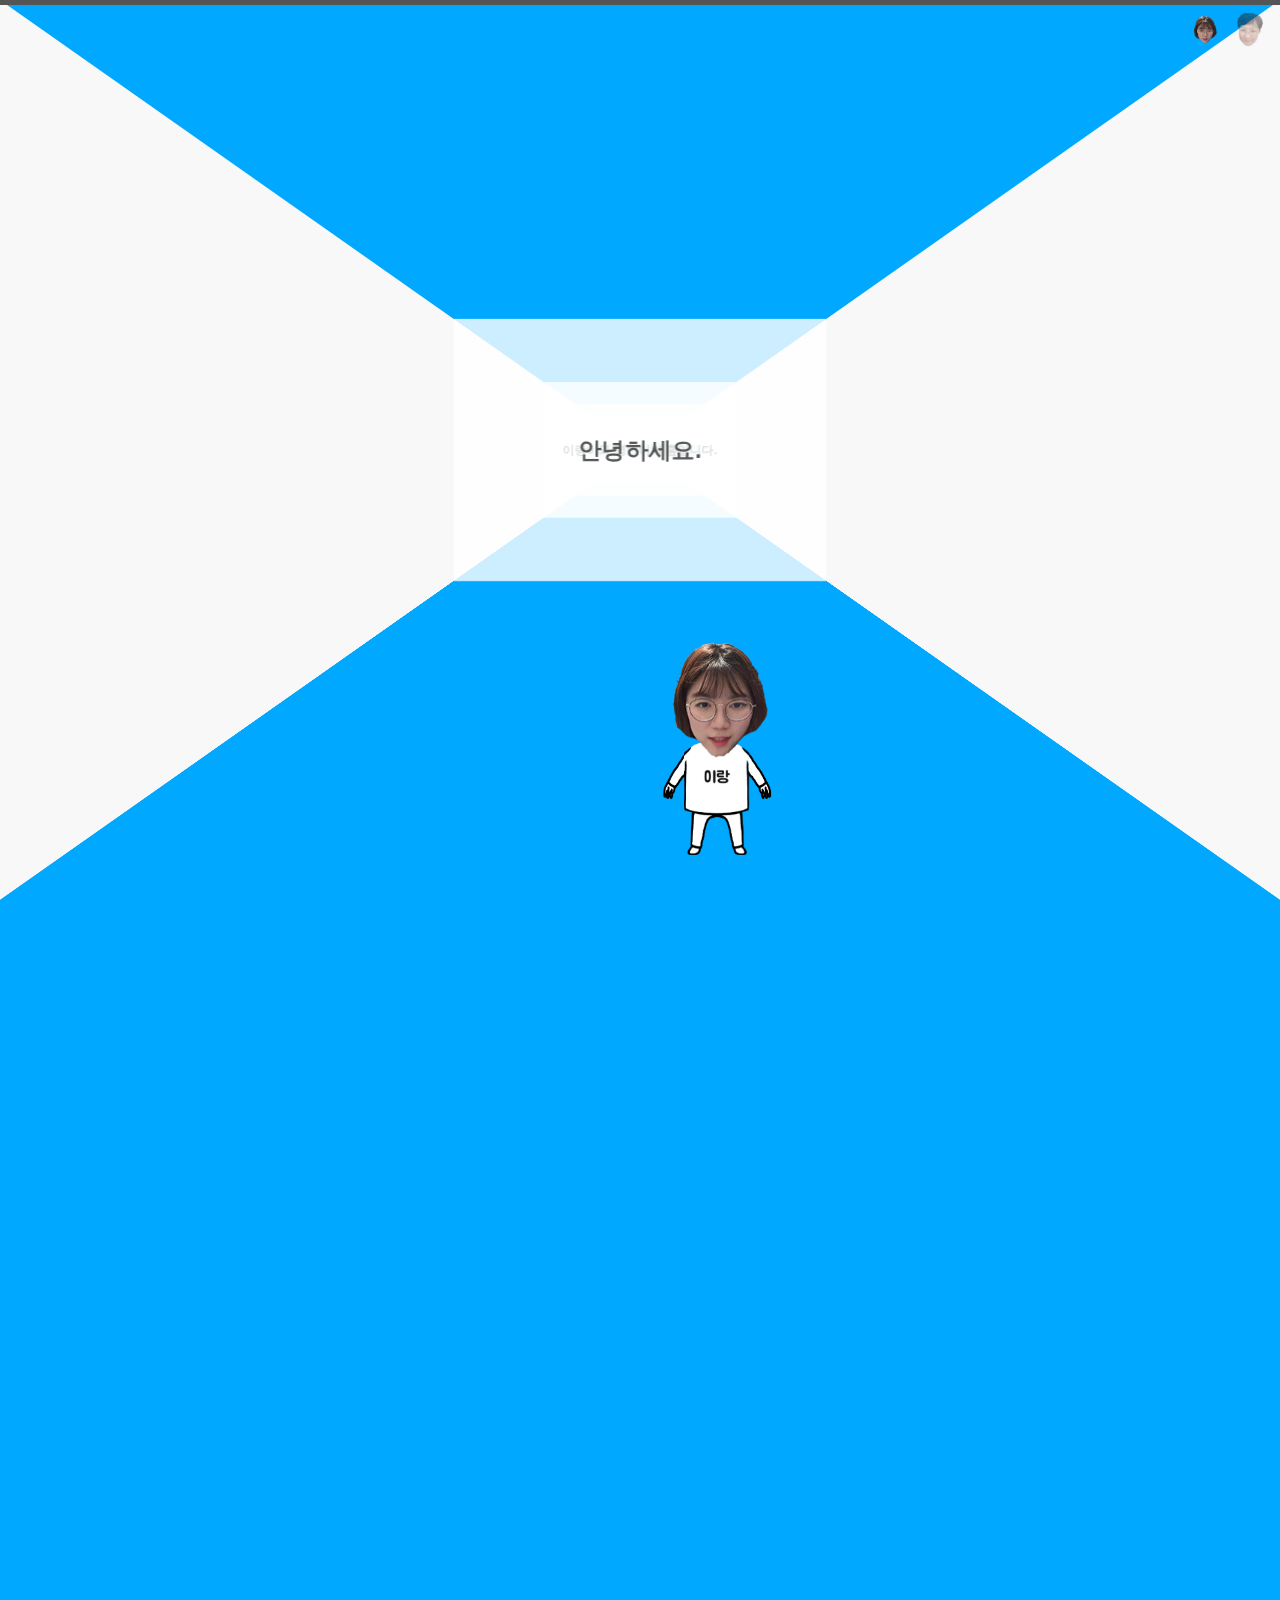
<file: irym/index.html>
<!DOCTYPE html>
<html>
  <head>
    <meta charset="UTF-8" />
    <meta name="viewport" content="width=device-width, initial-scale=1.0" />
    <meta http-equiv="X-UA-Compatible" content="ie=edge" />
    <meta content="이랑이와 영민이의 공간입니다." name="description" />
    <meta content="./images/img_01.jpg" property="og:image" />
    <meta content="website" property="og:type" />
    <title>이랑이와 영민이의 홈</title>
    <link rel="stylesheet" href="css/reset.min.css" />
    <link rel="stylesheet" href="css/style.min.css" />
    <link rel="shortcut icon" type="image/x-icon" href="./images/favicon.ico" />
  </head>
  <body>
    <div class="progress-bar-con">
      <div class="progress-bar"></div>
    </div>
    <div class="select-character">
      <button
        class="select-character-btn select-character-btn-irang"
        data-char="irang"
      ></button>
      <button
        class="select-character-btn select-character-btn-yeongmin"
        data-char="yeongmin"
      ></button>
    </div>

    <div class="world">
      <div class="stage">
        <div class="house">
          <section class="wall wall-left"></section>
          <section class="wall wall-right"></section>
          <section class="wall wall-front wall-front-a">
            <div class="wall-content">
              <h2 class="wall-title">
                안녕하세요.
              </h2>
            </div>
          </section>
          <section class="wall wall-front wall-front-b">
            <div class="wall-content">
              <h2 class="wall-title">
                이랑이와 영민이의 홈입니다.
              </h2>
            </div>
          </section>
          <section class="wall wall-front wall-front-c">
            <div class="wall-content">
              <h2 class="wall-title wall-flex">
                <a
                  href="https://oinochoe.github.io/interactiveweb/wall/"
                  target="_blank"
                >
                  윈도우 크롬 사용하시는 분만 누르세요!
                </a>
              </h2>
            </div>
          </section>
          <section class="wall wall-front wall-front-d">
            <div class="wall-flex">
              <a href="http://blog.irangyeongmin.com/" target="_blank">
                BLOG
              </a>
              <a href="https://oinochoe.github.io/portfolio/" target="_blank">
                PORTFOLIO
              </a>
              <a href="https://frontdev.tistory.com/" target="_blank">
                Tistory
              </a>
            </div>
          </section>
        </div>
        <!--// house -->
      </div>
      <!--// stage -->
    </div>
    <!--// world -->

    <script src="js/Character.min.js"></script>
    <script src="js/wall3d.min.js"></script>
    <script>
      (function() {
        const useragent = window.navigator.userAgent.toLowerCase();
        if (
          useragent.indexOf("chrome") < 0 &&
          useragent.indexOf("safari") < 0
        ) {
          document.body.style.cssText = "height: auto";
          document.body.innerHTML =
            '<p style="padding: 20px; line-height: 1.6">본 예제는 Full CSS 3D가 사용된 페이지로, webkit 기반 브라우저(크롬, 사파리 등)에서 확인하며 학습하시는게 좋습니다.<br>CSS 3D 부분 외에는 브라우저 상관없이 인터랙티브 웹 페이지 개발을 위해 필수적이고 유용한 내용들을 다루고 있으니 꼭 처음부터 끝까지 공부해 보세요! :)</p>';
        }

        // create chracter
        new Character({
          xPos: 50,
          speed: Math.random() * 0.5 + 0.2
        });
      })();
    </script>
  </body>
</html>
</file>
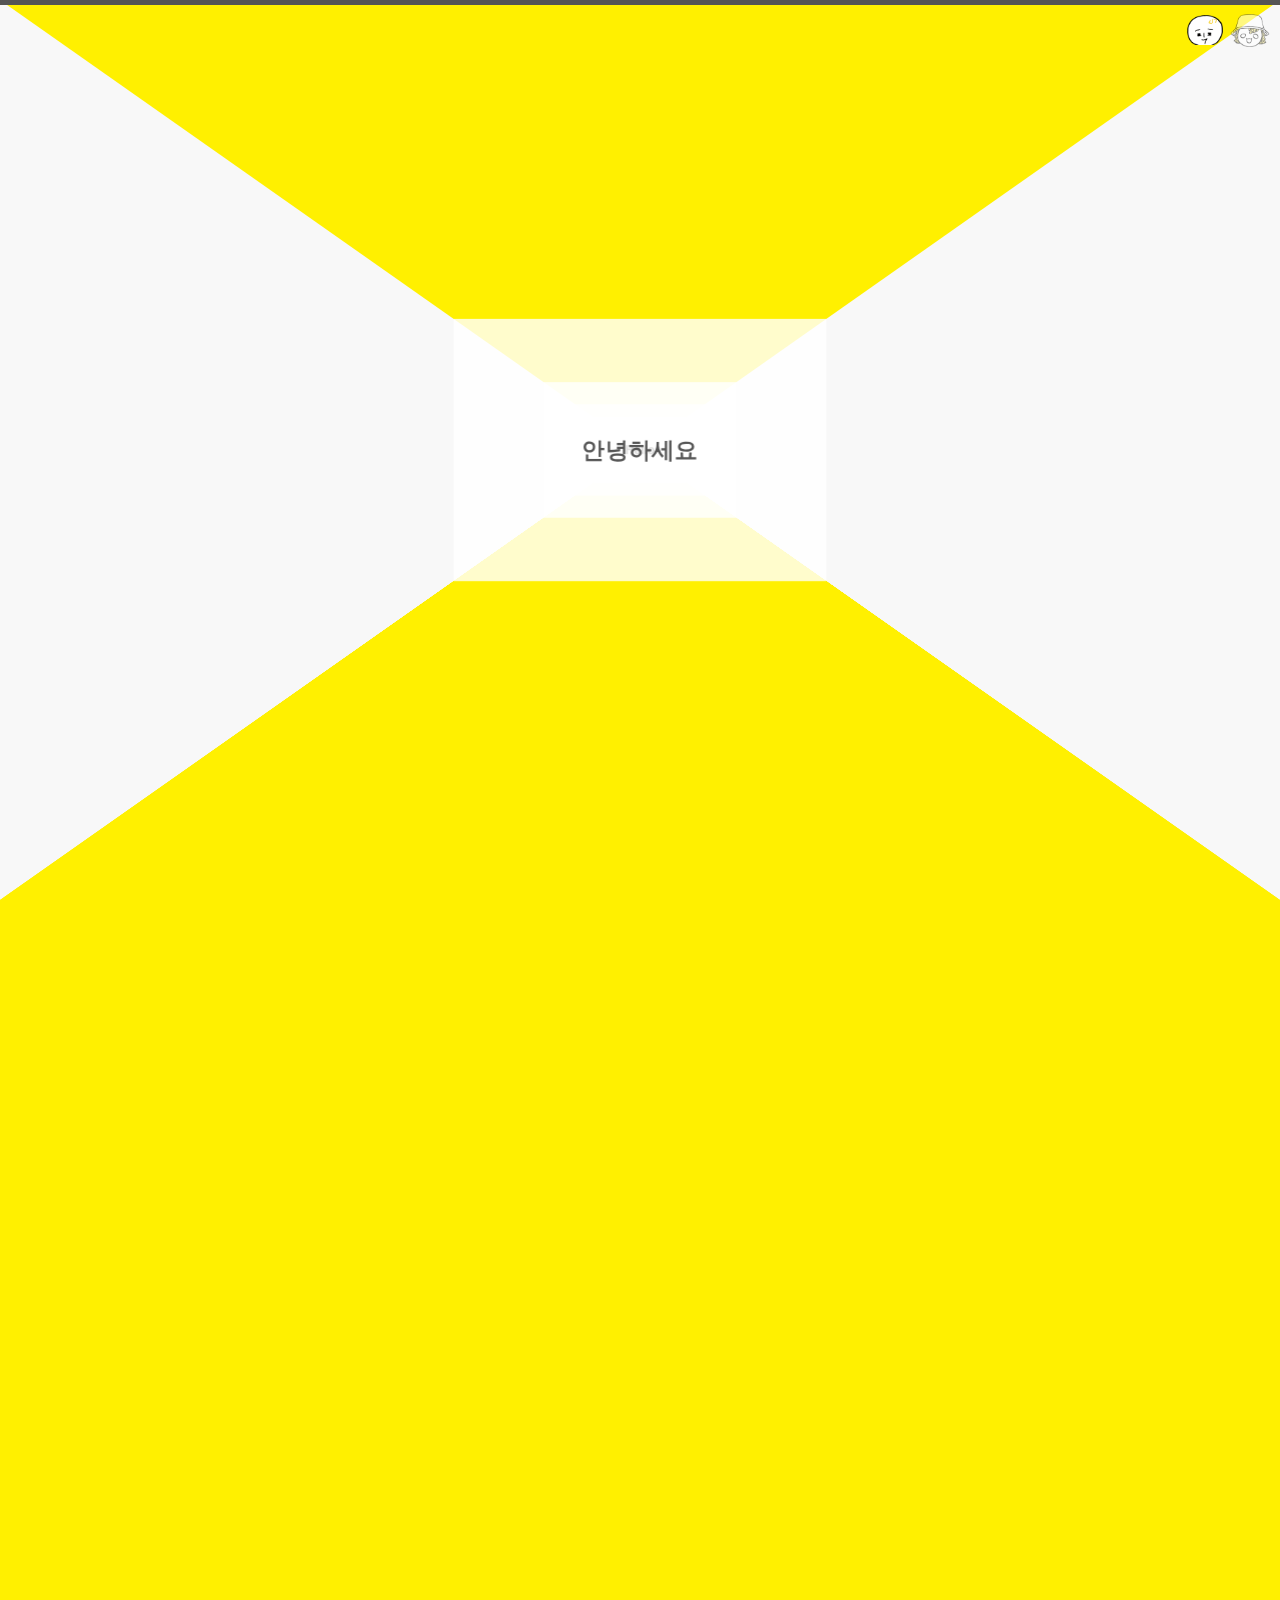
<file: studiomeal/index.html>
<!DOCTYPE html>
<html>
<head>
    <meta charset="UTF-8">
    <meta name="viewport" content="width=device-width, initial-scale=1.0">
    <meta http-equiv="X-UA-Compatible" content="ie=edge">
    <title>3D wall</title>
    <link rel="stylesheet" href="css/reset.css">
    <link rel="stylesheet" href="css/style.css">
</head>
<body>
<div class="progress-bar-con">
    <div class="progress-bar"></div>
</div>
<div class="select-character">
    <button class="select-character-btn select-character-btn-ilbuni" data-char="ilbuni"></button>
    <button class="select-character-btn select-character-btn-ragirl" data-char="ragirl"></button>
</div>

<div class="world">
    <div class="stage">
        <div class="house">
            <section class="wall wall-left"></section>
            <section class="wall wall-right"></section>
            <section class="wall wall-front wall-front-a">
                <div class="wall-content">
                    <h2 class="wall-title">안녕하세요</h2>
                </div>
            </section>
            <section class="wall wall-front wall-front-b">
                <div class="wall-content">
                    <h2 class="wall-title">Hello</h2>
                </div>
            </section>
            <section class="wall wall-front wall-front-c">
                <div class="wall-content">
                    <h2 class="wall-title">Hola</h2>
                </div>
            </section>
            <section class="wall wall-front wall-front-d">
                <div class="wall-content">
                    <h2 class="wall-title">こんにちは</h2>
                </div>
            </section>

        </div>
        <!--// house -->

        <!-- 캐릭터 놓이는 곳 -->

    </div>
    <!--// stage -->
</div>
<!--// world -->

<script src="js/Character.js"></script>
<script src="js/wall3d.js"></script>
<script>
(function () {
    const useragent = window.navigator.userAgent.toLowerCase();
    if (useragent.indexOf('chrome') < 0 && useragent.indexOf('safari') < 0) {
        document.body.style.cssText = 'height: auto';
        document.body.innerHTML = '<p style="padding: 20px; line-height: 1.6">본 예제는 Full CSS 3D가 사용된 페이지로, webkit 기반 브라우저(크롬, 사파리 등)에서 확인하며 학습하시는게 좋습니다.<br>CSS 3D 부분 외에는 브라우저 상관없이 인터랙티브 웹 페이지 개발을 위해 필수적이고 유용한 내용들을 다루고 있으니 꼭 처음부터 끝까지 공부해 보세요! :)</p>';
    }
})();
</script>
</body>
</html>
</file>
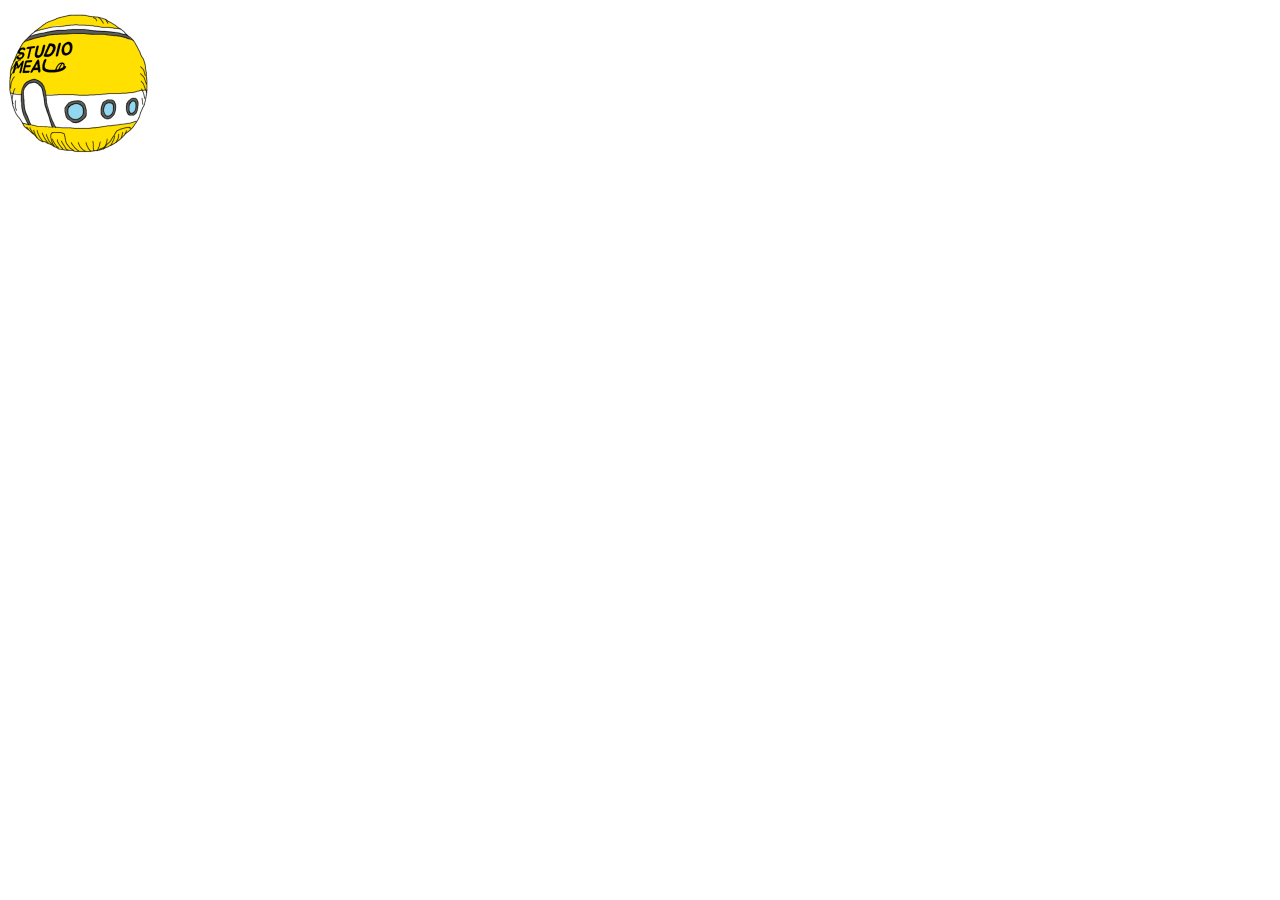
<file: spaceship.html>
<!DOCTYPE html>
<html lang="en">
<head>
  <meta charset="UTF-8">
  <meta name="viewport" content="width=device-width, initial-scale=1.0">
  <meta http-equiv="X-UA-Compatible" content="ie=edge">
  <title>animation</title>
  <style>
    @keyframes spaceship-ani {
      to {
        background-position: -2550px 0;
      }
    }
    .spaceship {
      width:150px;
      height:150px;
      background:url(./img/sprite_spaceship.png) no-repeat 0 0 / auto 150px;
      animation: spaceship-ani 1s infinite steps(17);
    }
  </style>
</head>
<body>
  <div class="spaceship"></div>
  <script>
    
  </script>
</body>
</html>
</file>
<file: studiomeal/css/style.css>
/* animation */
@keyframes ani-head {
    to { transform: rotateX(-10deg); }
}
@keyframes ani-running-leg {
    from {
        transform: rotateX(-30deg);
    }
    to {
        transform: rotateX(30deg);
    }
}
@keyframes ani-running-arm {
    from {
        transform: rotateY(30deg);
    }
    to {
        transform: rotateY(-30deg);
    }
}

body {
    height: 500vw;
    font-family: 'Apple SD Gothic Neo', 'Roboto', 'Noto Sans KR', NanumGothic, 'Malgun Gothic', sans-serif;
    -webkit-overflow-scrolling: touch;
    color: #555;
    background: #fff000;
    transition: background .5s;
}
body[data-char='ragirl'] {
    background: #ff7200;
}

/* world */
.world {
    position: fixed;
    left: 0;
    top: 0;
    width: 100vw;
    height: 100vh;
    perspective: 1000px;
}
.stage {
    position: absolute;
    left: 0;
    top: 0;
    width: 100vw;
    height: 100vh;
    transform-style: preserve-3d;
}
.house {
    width: 100vw;
    height: 100vh;
    transform: translateZ(-490vw);
    transform-style: preserve-3d;
}
.wall {
    position: absolute;
    left: 0;
    top: 0;
    width: 100vw;
    height: 100vh;
    background: rgba(255, 255, 255, 0.8);
}
.wall-left {
    width: 1000vw;
    background: #f8f8f8;
    transform: rotateY(90deg) translateZ(-500vw);
}
.wall-right {
    width: 1000vw;
    background: #f8f8f8;
    transform: rotateY(90deg) translateZ(-400vw);
}
.wall-front-a { transform: translateZ(300vw); }
.wall-front-b { transform: translateZ(50vw); }
.wall-front-c { transform: translateZ(-200vw); }
.wall-front-d { transform: translateZ(-500vw); }
.wall-content {
    display: flex;
    align-items: center;
    justify-content: center;
    height: 100vh;
}
.wall-title {
    font-size: 5rem;
}
.progress-bar-con {
    position: fixed;
    left: 0;
    top: 0;
    z-index: 100;
    width: 100vw;
    height: 5px;
    background: #555;
}
.progress-bar {
    width: 0;
    height: 100%;
    background: #00a8ff;
}

/* character */
.character {
    position: absolute;
    left: 12%;
    bottom: 5%;
    width: 10vw;
    height: 15.58vw;
    transform-style: preserve-3d;
}
.character[data-direction='forward'] { transform: rotateY(180deg); }
.character[data-direction='backward'] { transform: rotateY(0deg); }
.character[data-direction='left'] { transform: rotateY(-90deg); }
.character[data-direction='right'] { transform: rotateY(90deg); }
.character-face-con {
    position: absolute;
    transform-style: preserve-3d;
    transition: 1s;
}
.character-face {
    position: absolute;
    left: 0;
    top: 0;
    width: 100%;
    height: 100%;
    background-repeat: no-repeat;
    background-position: 0 0;
    background-size: cover;
    -webkit-backface-visibility: hidden;
    backface-visibility: hidden;
}
.character-face.face-back {
    transform: rotateY(180deg);
}
.character-head {
    left: calc(42 / 856 * 100%);
    top: 0;
    z-index: 60;
    width: calc(770 / 856 * 100%);
    height: calc(648 / 1334 * 100%);
    transform-origin: center bottom;
    animation: ani-head 0.6s infinite alternate cubic-bezier(0.46, 0.18, 0.66, 0.93);
}
.character-head-face.face-front { background-image: url('../images/ilbuni_head_front.png'); }
.character-head-face.face-back { background-image: url('../images/ilbuni_head_back.png'); }
.character-torso {
    left: calc(208 / 856 * 100%);
    top: calc(647 / 1334 * 100%);
    z-index: 50;
    width: calc(428 / 856 * 100%);
    height: calc(385 / 1334 * 100%);
    transform-origin: center center;
}
.character-torso-face.face-front { background-image: url('../images/ilbuni_body_front.png'); }
.character-torso-face.face-back { background-image: url('../images/ilbuni_body_back.png'); }
.character-arm-right {
    left: 0;
    top: calc(648 / 1334 * 100%);
    width: calc(244 / 856 * 100%);
    height: calc(307 / 1334 * 100%);
    transform-origin: right top;
}
.character-arm-right .face-front { background-image: url('../images/ilbuni_arm_0.png'); }
.character-arm-right .face-back { background-image: url('../images/ilbuni_arm_1.png'); }
.character-arm-left {
    left: calc(600 / 856 * 100%);
    top: calc(648 / 1334 * 100%);
    width: calc(244 / 856 * 100%);
    height: calc(307 / 1334 * 100%);
    transform-origin: left top;
}
.character-arm-left .face-front { background-image: url('../images/ilbuni_arm_1.png'); }
.character-arm-left .face-back { background-image: url('../images/ilbuni_arm_0.png'); }
.character-leg-right {
    left: calc(200 / 856 * 100%);
    top: calc(1031 / 1334 * 100%);
    width: calc(230 /  856 * 100%);
    height: calc(300 / 1334 * 100%);
    transform-origin: center top;
}
.character-leg-right .face-front { background-image: url('../images/ilbuni_leg_0.png'); }
.character-leg-right .face-back { background-image: url('../images/ilbuni_leg_1.png'); }
.character-leg-left {
    left: calc(414 / 856 * 100%);
    top: calc(1031 / 1334 * 100%);
    width: calc(230 /  856 * 100%);
    height: calc(300 / 1334 * 100%);
    transform-origin: center top;
}
.character-leg-left .face-front { background-image: url('../images/ilbuni_leg_1.png'); }
.character-leg-left .face-back { background-image: url('../images/ilbuni_leg_0.png'); }
.character.running .character-leg-right { animation: ani-running-leg 0.2s alternate infinite linear; }
.character.running .character-leg-left { animation: ani-running-leg 0.2s alternate-reverse infinite linear; }
.character.running .character-arm { animation: ani-running-arm 0.2s alternate infinite linear; }
body[data-char='ragirl'] .character {
    width: 12vw;
    height: calc(12vw * 1.4135);
}
body[data-char='ragirl'] .character-head {
    left: calc(23 / 948 * 100%);
    width: calc(920 / 948 * 100%);
    height: calc(750 / 1340 * 100%);
}
body[data-char='ragirl'] .character-head-face.face-front { background-image: url('../images/ragirl_head_front.png'); }
body[data-char='ragirl'] .character-head-face.face-back { background-image: url('../images/ragirl_head_back.png'); }
body[data-char='ragirl'] .character-torso {
    left: calc(273 / 948 * 100%);
    top: calc(630 / 1340 * 100%);
    z-index: 50;
    width: calc(402 / 948 * 100%);
    height: calc(444 / 1340 * 100%);
    transform-origin: center center;
}
body[data-char='ragirl'] .character-torso-face.face-front { background-image: url('../images/ragirl_body_front.png'); }
body[data-char='ragirl'] .character-torso-face.face-back { background-image: url('../images/ragirl_body_back.png'); }
body[data-char='ragirl'] .character-arm-right {
    left: calc(134 / 948 * 100%);
    top: calc(709 / 1340 * 100%);
    width: calc(138 / 948 * 100%);
    height: calc(300 / 1340 * 100%);
    transform-origin: right top;
}
body[data-char='ragirl'] .character-arm-right .face-front { background-image: url('../images/ragirl_arm_0_front.png'); }
body[data-char='ragirl'] .character-arm-right .face-back { background-image: url('../images/ragirl_arm_1_back.png'); }
body[data-char='ragirl'] .character-arm-left {
    left: calc(675 / 948 * 100%);
    top: calc(709 / 1340 * 100%);
    width: calc(138 / 948 * 100%);
    height: calc(300 / 1340 * 100%);
    transform-origin: left top;
}
body[data-char='ragirl'] .character-arm-left .face-front { background-image: url('../images/ragirl_arm_1_front.png'); }
body[data-char='ragirl'] .character-arm-left .face-back { background-image: url('../images/ragirl_arm_0_back.png'); }
body[data-char='ragirl'] .character-leg-right {
    left: calc(290 / 948 * 100%);
    top: calc(1075 / 1340 * 100%);
    width: calc(186 / 948 * 100%);
    height: calc(264 / 1340 * 100%);
    transform-origin: center top;
}
body[data-char='ragirl'] .character-leg-right .face-front { background-image: url('../images/ragirl_leg_0.png'); }
body[data-char='ragirl'] .character-leg-right .face-back { background-image: url('../images/ragirl_leg_1.png'); }
body[data-char='ragirl'] .character-leg-left {
    left: calc(474 / 948 * 100%);
    top: calc(1075 / 1340 * 100%);
    width: calc(186 / 948 * 100%);
    height: calc(264 / 1340 * 100%);
    transform-origin: center top;
}
body[data-char='ragirl'] .character-leg-left .face-front { background-image: url('../images/ragirl_leg_1.png'); }
body[data-char='ragirl'] .character-leg-left .face-back { background-image: url('../images/ragirl_leg_0.png'); }

/* character button */
.select-character {
    display: flex;
    align-items: center;
    position: fixed;
    right: 10px;
    top: 10px;
    z-index: 100;
}
.select-character-btn {
    width: 40px;
    height: 40px;
    margin-left: 5px;
    border: 0;
    background-color: transparent;
    background-repeat: no-repeat;
    background-position: 50% 50%;
    background-size: contain;
    cursor: pointer;
    transition: 0.5s;
}
.select-character-btn-ilbuni {
    background-image: url('../images/ilbuni_head_front.png');
    background-size: 36px auto;
}
.select-character-btn-ragirl {
    background-image: url('../images/ragirl_head_front.png');
    opacity: 0.5;
}
body[data-char='ragirl'] .select-character-btn-ilbuni {
    opacity: 0.5;
}
body[data-char='ilbuni'] .select-character-btn-ilbuni,
body[data-char='ragirl'] .select-character-btn-ragirl {
    opacity: 1;
}
</file>
<file: irym/css/style.min.css>
@-webkit-keyframes ani-head{to{-webkit-transform:rotateX(-10deg);transform:rotateX(-10deg)}}@-webkit-keyframes ani-running-leg{from{-webkit-transform:rotateX(-30deg);transform:rotateX(-30deg)}to{-webkit-transform:rotateX(30deg);transform:rotateX(30deg)}}@-webkit-keyframes ani-running-arm{from{-webkit-transform:rotateY(30deg);transform:rotateY(30deg)}to{-webkit-transform:rotateY(-30deg);transform:rotateY(-30deg)}}@keyframes ani-head{to{-webkit-transform:rotateX(-10deg);transform:rotateX(-10deg)}}@keyframes ani-running-leg{from{-webkit-transform:rotateX(-30deg);transform:rotateX(-30deg)}to{-webkit-transform:rotateX(30deg);transform:rotateX(30deg)}}@keyframes ani-running-arm{from{-webkit-transform:rotateY(30deg);transform:rotateY(30deg)}to{-webkit-transform:rotateY(-30deg);transform:rotateY(-30deg)}}body{height:500vw;font-family:"Apple SD Gothic Neo",Roboto,"Noto Sans KR",NanumGothic,"Malgun Gothic",sans-serif;-webkit-overflow-scrolling:touch;color:#555;background:#00a8ff;transition:background .5s}body[data-char=yeongmin]{background:#ff8585}a{color:#333;text-decoration:none}a:hover{color:#00a8ff;text-decoration:underline}.world{position:fixed;left:0;top:0;width:100vw;height:100vh;perspective:1000px}.stage{position:absolute;left:0;top:0;width:100vw;height:100vh;transform-style:preserve-3d}.house{width:100vw;height:100vh;transform:translateZ(-490vw);transform-style:preserve-3d}.wall{position:absolute;left:0;top:0;width:100vw;height:100vh;background:rgba(255,255,255,.8)}.wall-left{width:1000vw;background:#f8f8f8;transform:rotateY(90deg) translateZ(-500vw)}.wall-right{width:1000vw;background:#f8f8f8;transform:rotateY(90deg) translateZ(-400vw)}.wall-front-a{transform:translateZ(300vw)}.wall-front-b{transform:translateZ(50vw)}.wall-front-c{transform:translateZ(-200vw)}.wall-front-d{transform:translateZ(-500vw)}.wall-content{display:flex;align-items:center;justify-content:center;height:100vh}.wall-title{font-size:5rem;word-break:keep-all}.wall-flex{display:flex;height:100%;justify-content:space-around;align-items:center}.wall-flex a{display:block;text-decoration:none;color:#fff;font-family:Arial,Helvetica,sans-serif;text-transform:uppercase;font-size:5vw;background:#00a8ff;padding:1vw;border-radius:1vw;-webkit-transition:.3s;transition:.3s}.wall-flex a:active,.wall-flex a:hover{-webkit-transform:translateY(5px);transform:translateY(5px)}.wall img,.wall video{display:block;width:100%;height:100%;background-color:rgba(0,0,0,.8)}.progress-bar-con{position:fixed;left:0;top:0;z-index:100;width:100vw;height:5px;background:#555}.progress-bar{width:0;height:100%;background:#ff8585}body[data-char=irang] .progress-bar{background-color:#00a8ff}.character{position:absolute;left:12%;bottom:5%;width:12vw;height:calc(12vw * 1.4135);-webkit-will-change:transform;will-change:transform;-webkit-transform-style:preserve-3d;transform-style:preserve-3d}.character[data-direction=forward]{-webkit-transform:rotateY(180deg);transform:rotateY(180deg)}.character[data-direction=backward]{-webkit-transform:rotateY(0);transform:rotateY(0)}.character[data-direction=left]{-webkit-transform:rotateY(-90deg);transform:rotateY(-90deg)}.character[data-direction=right]{-webkit-transform:rotateY(90deg);transform:rotateY(90deg)}.character-face-con{position:absolute;-webkit-transform-style:preserve-3d;transform-style:preserve-3d;-webkit-transition:1s;transition:1s}.character-face{position:absolute;left:0;top:0;width:100%;height:100%;background-repeat:no-repeat;background-position:0 0;background-size:cover;-webkit-backface-visibility:hidden;backface-visibility:hidden;-webkit-will-change:transform;will-change:transform}.character-face.face-back{-webkit-transform:rotateY(180deg);transform:rotateY(180deg)}.character-head{top:0;z-index:60;left:calc(23 / 948 * 100%);width:calc(920 / 948 * 100%);height:calc(750 / 1340 * 100%);-webkit-transform-origin:center bottom;transform-origin:center bottom;-webkit-will-change:transform;will-change:transform;-webkit-animation:ani-head .6s infinite alternate cubic-bezier(.46,.18,.66,.93);animation:ani-head .6s infinite alternate cubic-bezier(.46,.18,.66,.93)}.character-torso{left:calc(273 / 948 * 100%);top:calc(630 / 1340 * 100%);z-index:50;width:calc(402 / 948 * 100%);height:calc(444 / 1340 * 100%);-webkit-transform-origin:center center;transform-origin:center center}.character-arm-right{left:calc(142 / 948 * 100%);top:calc(709 / 1340 * 100%);width:calc(138 / 948 * 100%);height:calc(300 / 1340 * 100%);-webkit-transform-origin:right top;transform-origin:right top}.character-arm-left{left:calc(672 / 948 * 100%);top:calc(709 / 1340 * 100%);width:calc(138 / 948 * 100%);height:calc(300 / 1340 * 100%);-webkit-transform-origin:left top;transform-origin:left top}.character-leg-right{left:calc(290 / 948 * 100%);top:calc(1072 / 1340 * 100%);width:calc(186 / 948 * 100%);height:calc(264 / 1340 * 100%);-webkit-transform-origin:center top;transform-origin:center top}.character-leg-left{left:calc(474 / 948 * 100%);top:calc(1072 / 1340 * 100%);width:calc(186 / 948 * 100%);height:calc(264 / 1340 * 100%);-webkit-transform-origin:center top;transform-origin:center top}.character.running .character-leg-right{-webkit-will-change:contents;will-change:contents;-webkit-animation:ani-running-leg .2s alternate infinite linear;animation:ani-running-leg .2s alternate infinite linear}.character.running .character-leg-left{-webkit-will-change:contents;will-change:contents;-webkit-animation:ani-running-leg .2s alternate-reverse infinite linear;animation:ani-running-leg .2s alternate-reverse infinite linear}.character.running .character-arm{-webkit-will-change:contents;will-change:contents;-webkit-animation:ani-running-arm .2s alternate infinite linear;animation:ani-running-arm .2s alternate infinite linear}.character-head-face.face-front{background-image:url(../images/irang_head_front.png)}.character-head-face.face-back{background-image:url(../images/irang_head_back.png)}.character-torso-face.face-front{background-image:url(../images/irang_body_front.png)}.character-torso-face.face-back{background-image:url(../images/irang_body_back.png)}.character-arm-right .face-front{background-image:url(../images/irang_arm_0_front.png)}.character-arm-right .face-back{background-image:url(../images/irang_arm_1_back.png)}.character-arm-left .face-front{background-image:url(../images/irang_arm_1_front.png)}.character-arm-left .face-back{background-image:url(../images/irang_arm_0_back.png)}.character-leg-right .face-front{background-image:url(../images/irang_leg_0.png)}.character-leg-right .face-back{background-image:url(../images/irang_leg_1.png)}.character-leg-left .face-front{background-image:url(../images/irang_leg_1.png)}.character-leg-left .face-back{background-image:url(../images/irang_leg_0.png)}.select-character{display:flex;align-items:center;position:fixed;right:10px;top:10px;z-index:100}.select-character-btn{width:40px;height:40px;margin-left:5px;border:0;background-color:transparent;background-repeat:no-repeat;background-position:50% 50%;background-size:contain;cursor:pointer;-webkit-transition:.5s;transition:.5s}.select-character-btn-irang{background-image:url(../images/irang_head_front.png);background-size:36px auto}.select-character-btn-yeongmin{background-image:url(../images/yeongmin_head_front.png);opacity:.5}body[data-char=yeongmin] .select-character-btn-irang{opacity:.5}body[data-char=irang] .select-character-btn-irang,body[data-char=yeongmin] .select-character-btn-yeongmin{opacity:1}body[data-char=yeongmin] .character-head-face.face-front{background-image:url(../images/yeongmin_head_front.png)}body[data-char=yeongmin] .character-head-face.face-back{background-image:url(../images/yeongmin_head_back.png)}body[data-char=yeongmin] .character-torso-face.face-front{background-image:url(../images/yeongmin_body_front.png)}body[data-char=yeongmin] .character-torso-face.face-back{background-image:url(../images/yeongmin_body_back.png)}body[data-char=yeongmin] .character-arm-right .face-front{background-image:url(../images/yeongmin_arm_0_front.png)}body[data-char=yeongmin] .character-arm-right .face-back{background-image:url(../images/yeongmin_arm_1_back.png)}body[data-char=yeongmin] .character-arm-left .face-front{background-image:url(../images/yeongmin_arm_1_front.png)}body[data-char=yeongmin] .character-arm-left .face-back{background-image:url(../images/yeongmin_arm_0_back.png)}body[data-char=yeongmin] .character-leg-right .face-front{background-image:url(../images/yeongmin_leg_0.png)}body[data-char=yeongmin] .character-leg-right .face-back{background-image:url(../images/yeongmin_leg_1.png)}body[data-char=yeongmin] .character-leg-left .face-front{background-image:url(../images/yeongmin_leg_1.png)}body[data-char=yeongmin] .character-leg-left .face-back{background-image:url(../images/yeongmin_leg_0.png)}
</file>
